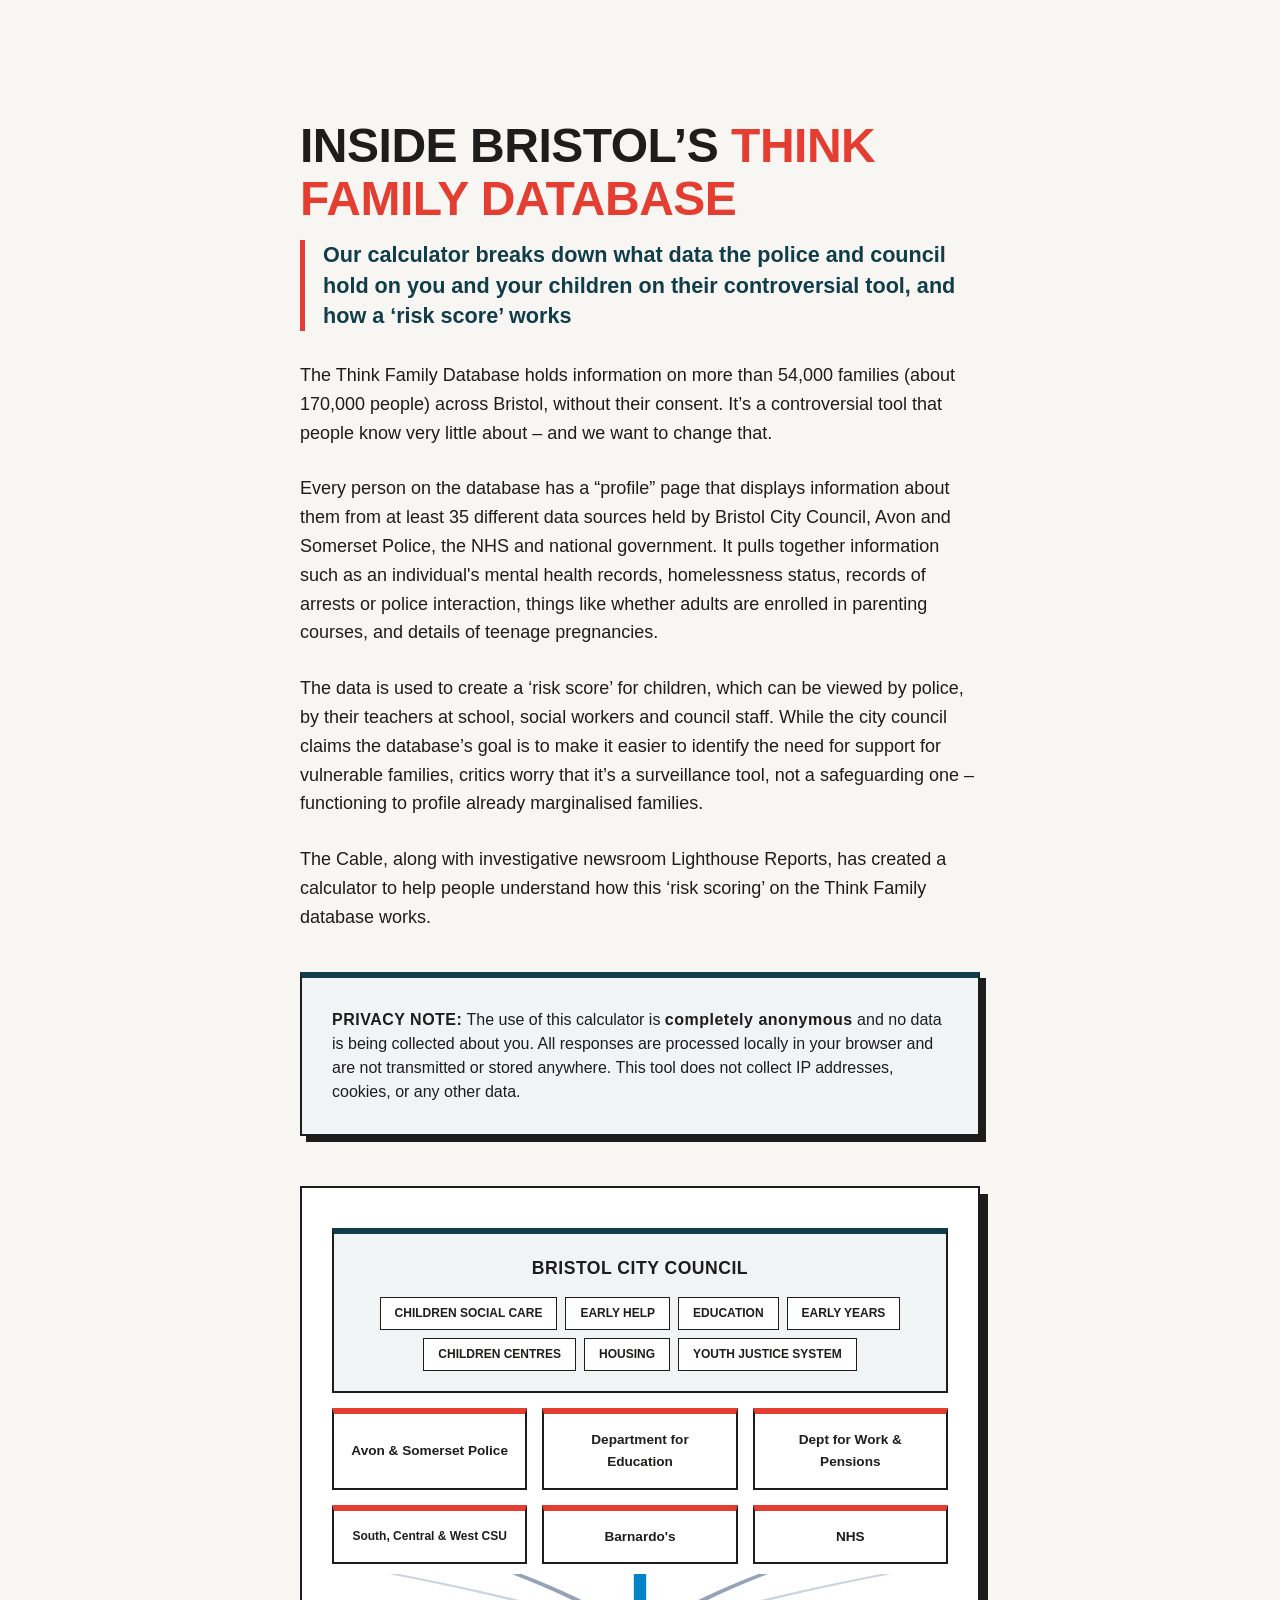
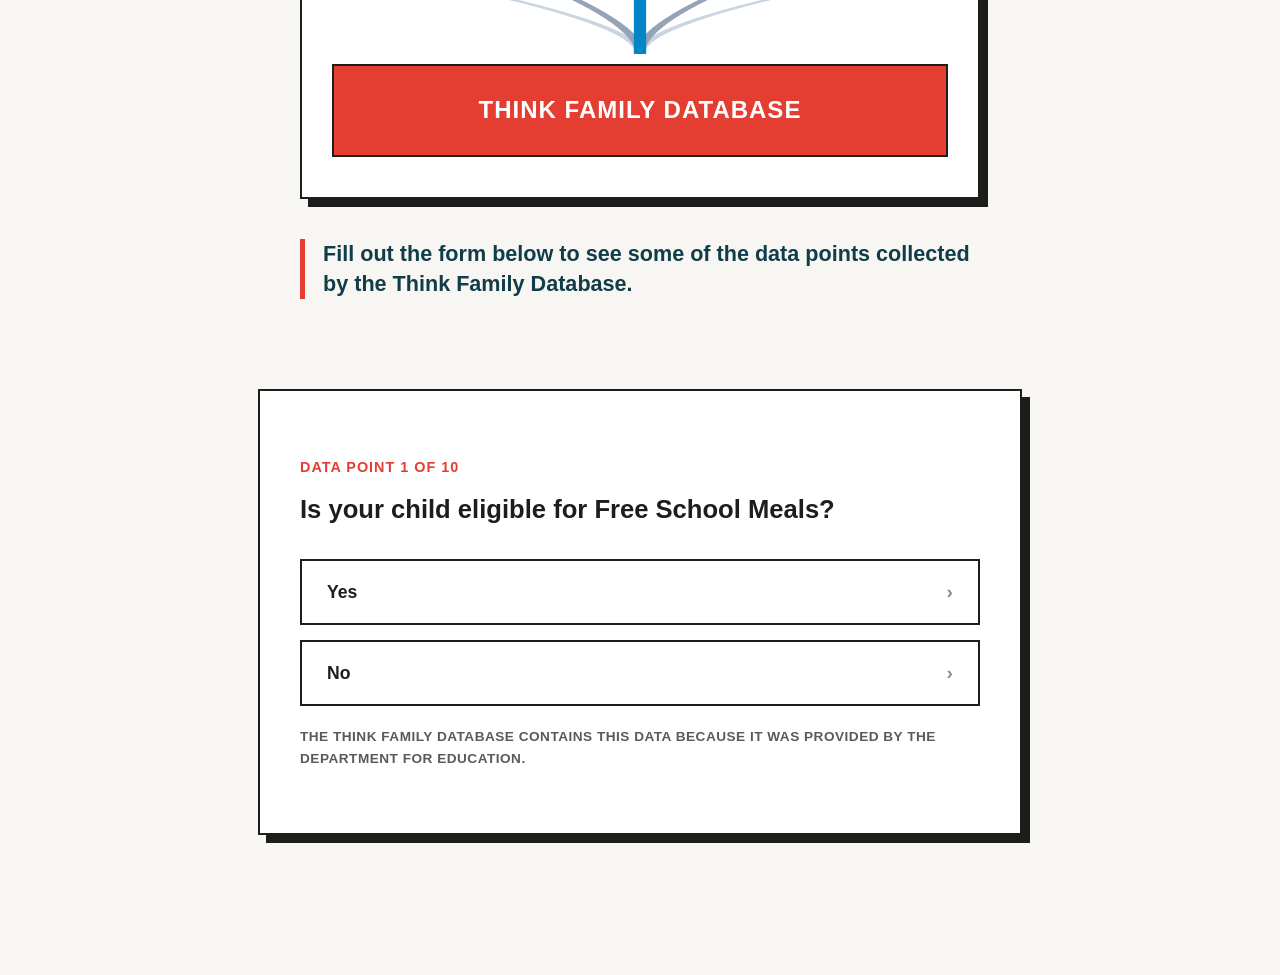
<file: index.html>
<!DOCTYPE html>
<html lang="en">
<head>
    <meta charset="UTF-8">
    <meta name="viewport" content="width=device-width, initial-scale=1.0">
    <title>Think Family Explainer</title>
    <link rel="stylesheet" href="styles.css">
    <style>
        /* Highlighted Privacy Box Styles */
        .privacy-announcement {
            background-color: #f8fafc; 
            border: 1px solid #e2e8f0;
            border-left: 5px solid #0284c7; /* Matching the Bristol Blue in your diagram */
            padding: 20px;
            border-radius: 8px;
            margin: 25px 0;
            font-size: 0.95rem;
            line-height: 1.6;
            color: #334155;
        }
        .privacy-announcement strong {
            color: #0f172a;
        }
        /* Editorial Subtitle Styles */
        .explainer-subtitle {
            font-size: 1.35rem;
            color: #113C4A; /* Deep editorial teal/navy */
            font-weight: 800;
            margin-top: -10px; /* Pulls it closer to the main heading */
            margin-bottom: 30px;
            line-height: 1.4;
            border-left: 5px solid #E33E31; /* Signature Bristol Cable Red */
            padding-left: 18px;
        }
    </style>
</head>
<body>

    <section id="intro">
        <h1>Inside Bristol’s <span class="accent">Think Family Database</span></h1>
        <h2 class="explainer-subtitle">Our calculator breaks down what data the police and council hold on you and your children on their controversial tool, and how a ‘risk score’ works</h2>
        <p>
            The Think Family Database holds information on more than 54,000 families (about 170,000 people) across Bristol, without their consent. It’s a controversial tool that people know very little about – and we want to change that.
        </p>

        <p>
            Every person on the database has a “profile” page that displays information about them from at least 35 different data sources held by Bristol City Council, Avon and Somerset Police, the NHS and national government. It pulls together information such as an individual's mental health records, homelessness status, records of arrests or police interaction, things like whether adults are enrolled in parenting courses, and details of teenage pregnancies.
        </p>

        <p>
            The data is used to create a ‘risk score’ for children, which can be viewed by police, by their teachers at school, social workers and council staff. While the city council claims the database’s goal is to make it easier to identify the need for support for vulnerable families, critics worry that it’s a surveillance tool, not a safeguarding one – functioning to profile already marginalised families.
        </p>

        <p>
            The Cable, along with investigative newsroom Lighthouse Reports, has created a calculator to help people understand how this ‘risk scoring’ on the Think Family database works. 
        </p>

        <div class="privacy-box">
             <strong>PRIVACY NOTE:</strong> The use of this calculator is <strong>completely anonymous</strong> and no data is being collected about you. All responses are processed locally in your browser and are not transmitted or stored anywhere. This tool does not collect IP addresses, cookies, or any other data. 
        </div>
        
        <div class="data-web-container">
            <div class="nodes-grid">
                <div class="source-card council-card">
                    <h4>Bristol City Council</h4>
                    <div class="sub-tags">
                        <span>Children Social Care</span>
                        <span>Early Help</span>
                        <span>Education</span>
                        <span>Early Years</span>
                        <span>Children Centres</span>
                        <span>Housing</span>
                        <span>Youth Justice System</span>
                    </div>
                </div>
                <div class="source-card">Avon & Somerset Police</div>
                <div class="source-card">Department for Education</div>
                <div class="source-card">Dept for Work & Pensions</div>
                <div class="source-card small-text">South, Central & West CSU</div>
                <div class="source-card">Barnardo's</div>
                <div class="source-card">NHS</div>
            </div>

            <svg class="funnel-svg" preserveAspectRatio="none" viewBox="0 0 100 100">
                <path d="M10,0 Q50,60 50,100" stroke="#cbd5e1" stroke-width="1.5" fill="none"/>
                <path d="M90,0 Q50,60 50,100" stroke="#cbd5e1" stroke-width="1.5" fill="none"/>
                <path d="M30,0 Q50,60 50,100" stroke="#94a3b8" stroke-width="1.5" fill="none"/>
                <path d="M70,0 Q50,60 50,100" stroke="#94a3b8" stroke-width="1.5" fill="none"/>
                <path d="M50,0 L50,100" stroke="#0284c7" stroke-width="2" fill="none"/>
            </svg>

            <div class="tfd-core">
                <h3>Think Family Database</h3>
            </div>
        </div>

        <h2 class="explainer-subtitle">Fill out the form below to see some of the data points collected by the Think Family Database.</h2>
    </section>

    <section id="interactive-form">
        <div class="form-card" id="form-content">
        </div>
    </section>

    <template id="question-template">
        <p class="question-counter"></p>
        <div class="question-text"></div>
        <button class="option-btn btn-yes">
            Yes <span class="btn-arrow">›</span>
        </button>
        <button class="option-btn btn-no">
            No <span class="btn-arrow">›</span>
        </button>
        <p class="provider-text"></p>
    </template>

    <template id="recap-template">
        <div>
            <h3 class="result-heading">Your Data Profile</h3>
            <p class="result-paragraph">
                The variables you just provided are collected as <strong>Think Family indicators</strong>. 
                These indicators are made available to some school staff, social workers, and police officers.  
            </p>

            <div class="score-breakdown-container">
                <h4>Data You Shared</h4>
                <div id="recap-chips-container" class="recap-chips-container"></div>
            </div>

            <div class="score-breakdown-container">
                <h4>Other Indicators Collected</h4>

                <p>
                    In addition to the indicators you provided, the Think Family Database collects more than  
                    <strong>60 additional indicators</strong> that include:
                </p>

                <div id="hidden-list">
                    <div class="breakdown-item">
                        <div class="breakdown-text">Access to drug or alcohol support services</div>
                    </div>
                    <div class="breakdown-item">
                        <div class="breakdown-text">Housing records and rent arrears</div>
                    </div>
                    <div class="breakdown-item">
                        <div class="breakdown-text">Police intelligence on extended family members</div>
                    </div>
                    <div class="breakdown-item">
                        <div class="breakdown-text">Previous mental health interventions</div>
                    </div>
                </div>
            </div>
            
            <button class="option-btn next-btn" onclick="renderScore()">
                Calculate Risk Score <span class="btn-arrow">›</span>
            </button>
        </div>
    </template>

    <template id="score-template">
        <div>
            <h3 class="result-heading">Predictive AI Models</h3>

            <p class="result-paragraph">
                The TFD has used these and other indicators to train predictive AI models.
                In the past, this has included a model which attempts to predict whether a child will be sexually exploited or join a gang, although these have since been discontinued. 
            </p>

            <p class="result-paragraph">
                A model still used by the TFD is one that predicts whether a child will be NEET (not in education, employment, or training) after they turn 16.
                It assigns a predictive "risk score" to every child in Bristol. Each of the indicators you just provided contributes to this score, which is used to flag children as "at risk" of becoming NEET.
            </p>

            <p class="result-paragraph">
                We do not currently understand how the risk score is used, but we do know it is made available on the Think Family Education app used by some school staff.
            </p>

            <div class="results-reality-box">
                This score is just a hypothetical simulation. While the indicators are really used in the NEET score and shown in the TFD, the council refuses to disclose how they calculate the risk score, such as how important each indicator is.
            </div>

            <hr class="result-divider">

            <h2 class="risk-title"></h2>
            <p class="score-text">Your calculated NEET risk score is <strong class="score-display"></strong> out of 100.</p>
            
            <div class="result-bar">
                <div class="result-fill" style="width: 0%;"></div> 
            </div>

            <p>
                <strong>What does it mean for your child?</strong> We don't know, as it's unclear how this score is used by school staff and other professionals who have access to it. This is why transparency about the TFD, the risk scores, and their consequences is essential.
            </p>

            <div class="score-breakdown-container">
                <h4>Risk Score Breakdown</h4>
                <div id="breakdown-list"></div>
            </div>
            
            <button class="option-btn recalc-btn" onclick="location.reload()">
                Recalculate Score
            </button>
        </div>
    </template>

<script>
    const formQuestions = [
        { q: "Is your child eligible for Free School Meals?", shortLabel: "Free School Meals", yesScore: 19, noScore: -7, provider: "the Department for Education" },
        { q: "Is your child in your household classified as persistently absent from school?", shortLabel: "School Absence", yesScore: 20, noScore: -7, provider: "your child's school" },
        { q: "Has a child in your household had 3 or more periods of school suspension?", shortLabel: "School Suspensions", yesScore: 25, noScore: -9, provider: "your child's school" },
        { q: "Are there recorded concerns regarding the mental health of a child in your household?", shortLabel: "Child Mental Health Concerns", yesScore: 20, noScore: -8, provider: "the NHS or social care services" },
        { q: "Has any adult in your household committed a recorded offence?", shortLabel: "Recorded Offences", yesScore: 18, noScore: -10, provider: "Avon & Somerset Police" },
        { q: "Is your family currently working with the 'Families in Focus' team?", shortLabel: "Families in Focus", yesScore: 5, noScore: -2, provider: "Bristol City Council" },
        { q: "Are you or anyone in your household a teenage parent?", shortLabel: "Teenage Parent", yesScore: 15, noScore: -2, provider: "the NHS" },
        { q: "Are you or any adult in your household currently receiving out-of-work benefits?", shortLabel: "Out-of-work Benefits", yesScore: 15, noScore: -10, provider: "the Dept for Work & Pensions" },
        { q: "Have you or anyone in the household been recorded as a victim of domestic abuse (DVA) within the last 12 months?", shortLabel: "Victim of Domestic Abuse", yesScore: 18, noScore: -5, provider: "Avon & Somerset Police" },
        { q: "Has any adult in the household been linked to a non-crime domestic incident within the last 12 months?", shortLabel: "Non-crime Domestic Incidents", yesScore: 15, noScore: -10, provider: "Avon & Somerset Police" },
    ];

    let currentQuestionIndex = 0;
    let userScore = 0;
    let userAnswersHistory = [];

    function renderQuestion() {
        const container = document.getElementById('form-content');
        container.style.opacity = 0; 
        
        setTimeout(() => {
            container.innerHTML = ""; 
            
            if (currentQuestionIndex >= formQuestions.length) {
                renderRecap(); 
            } else {
                const q = formQuestions[currentQuestionIndex];
                const template = document.getElementById('question-template');
                const clone = template.content.cloneNode(true);
                
                clone.querySelector('.question-counter').textContent = `Data Point ${currentQuestionIndex + 1} of ${formQuestions.length}`;
                clone.querySelector('.question-text').textContent = q.q;
                clone.querySelector('.provider-text').textContent = `The Think Family Database contains this data because it was provided by ${q.provider}.`;
                
                clone.querySelector('.btn-yes').onclick = () => handleAnswer(q, q.yesScore, 'Yes');
                clone.querySelector('.btn-no').onclick = () => handleAnswer(q, q.noScore, 'No');
                
                container.appendChild(clone);
            }
            container.style.opacity = 1; 
        }, 300); 
    }

    function handleAnswer(questionObj, score, selection) {
        userAnswersHistory.push({
            question: questionObj.q,
            shortLabel: questionObj.shortLabel,
            pointsAdded: score,
            provider: questionObj.provider,
            selection: selection
        });
        userScore += score;
        currentQuestionIndex++;
        renderQuestion();
    }

    function renderRecap() {
        const container = document.getElementById('form-content');
        container.style.opacity = 0;

        setTimeout(() => {
            container.innerHTML = ""; 
            const template = document.getElementById('recap-template');
            const clone = template.content.cloneNode(true);
            const recapChipsContainer = clone.querySelector('#recap-chips-container');

            userAnswersHistory.forEach((answer) => {
                const chip = document.createElement('span');
                const chipClass = answer.selection === 'Yes' ? 'chip-yes' : 'chip-no';
                chip.className = `recap-chip ${chipClass}`;
                chip.textContent = `${answer.selection}: ${answer.shortLabel}`;
                recapChipsContainer.appendChild(chip);
            });

            container.appendChild(clone);

            // Scroll the user back to the top of the form smoothly
            document.getElementById('interactive-form').scrollIntoView({ behavior: 'smooth', block: 'start' });

            container.style.opacity = 1;
        }, 300);
    }

    function renderScore() {
        const container = document.getElementById('form-content');
        container.style.opacity = 0;

        setTimeout(() => {
            container.innerHTML = ""; 
            const finalScore = Math.max(0, Math.min(100, userScore));
            let risk = "Low";
            let mainColor = "#10b981"; 
            
            if (finalScore > 35) { risk = "Elevated"; mainColor = "#f59e0b"; } 
            if (finalScore >= 70) { risk = "High"; mainColor = "#ef4444"; } 

            const template = document.getElementById('score-template');
            const clone = template.content.cloneNode(true);
            
            const riskTitle = clone.querySelector('.risk-title');
            riskTitle.textContent = `${risk} Risk`;
            riskTitle.style.color = mainColor; 
            
            clone.querySelector('.score-display').textContent = finalScore;
            clone.querySelector('.result-fill').style.backgroundColor = mainColor; 
            
            const breakdownList = clone.querySelector('#breakdown-list');

            userAnswersHistory.forEach((answer) => {
                const itemDiv = document.createElement('div');
                itemDiv.className = 'breakdown-item';
                let badgeColor, badgeBgColor, sign;
                
                if (answer.pointsAdded > 0) {
                    badgeColor = "#ef4444"; 
                    badgeBgColor = "#ef444420";
                    sign = "+";
                } else {
                    badgeColor = "#10b981"; 
                    badgeBgColor = "#10b98120";
                    sign = "";
                }

                itemDiv.innerHTML = `
                    <div class="breakdown-text">${answer.question}</div>
                    <div class="points-badge" style="color: ${badgeColor}; background-color: ${badgeBgColor};">
                        ${sign}${answer.pointsAdded}
                    </div>
                `;
                breakdownList.appendChild(itemDiv);
            });
            
            container.appendChild(clone);

            // Scroll the user back to the top of the form smoothly
            document.getElementById('interactive-form').scrollIntoView({ behavior: 'smooth', block: 'start' });

            container.style.opacity = 1;

            setTimeout(() => {
                document.querySelector('.result-fill').style.width = finalScore + "%";
            }, 100);

        }, 300);
    }

    renderQuestion();
</script>
</body>
</html>
</file>
<file: styles.css>
:root {
    /* Bristol Cable inspired palette */
    --primary-accent: #E33E31;   /* Signature Bristol Cable Red */
    --secondary-accent: #113C4A; /* Deep editorial teal/navy */
    --text-dark: #1D1D1B;        /* Rich, ink black */
    --text-light: #5A5A5A;       /* Readable medium grey */
    --bg-page: #F7F6F2;          /* Warm newsprint off-white */
    --bg-white: #FFFFFF;         
    --border-light: #1D1D1B;     /* Strong, high-contrast borders */
}

body {
    font-family: "Helvetica Neue", Helvetica, Arial, sans-serif; /* Clean, bold sans-serif */
    margin: 0;
    background-color: var(--bg-page);
    color: var(--text-dark);
    overflow-x: hidden;
    padding-bottom: 60px;
    line-height: 1.6;
}

/* --- INTRO SECTION --- */
#intro {
    max-width: 680px;
    margin: 0 auto;
    padding: 80px 20px 40px 20px;
    font-size: 1.125rem;
    color: var(--text-dark);
}

#intro h1 {
    font-size: 3rem;
    color: var(--text-dark);
    margin-bottom: 25px;
    line-height: 1.1;
    font-weight: 900;
    text-transform: uppercase;
    letter-spacing: -0.01em;
}

#intro h1 .accent { color: var(--primary-accent); }
#intro p { margin-bottom: 1.5em; }
#intro strong { font-weight: 700; color: var(--text-dark); }

#intro ul {
    margin-bottom: 30px;
    padding-left: 20px;
    background: var(--bg-white);
    padding: 30px 30px 30px 50px;
    border: 2px solid var(--border-light);
    border-radius: 0; /* Sharp, print-like edges */
    box-shadow: 6px 6px 0px var(--border-light); /* Brutalist/editorial shadow */
}

#intro li { margin-bottom: 15px; color: var(--text-dark); }
#intro li strong { color: var(--text-dark); }

/* --- CREATIVE STATIC DIAGRAM --- */
.data-web-container {
    background: var(--bg-white);
    padding: 40px 30px;
    margin: 50px 0;
    border: 2px solid var(--border-light);
    box-shadow: 8px 8px 0px var(--border-light);
    position: relative;
    overflow: hidden;
}

.data-web-container::before {
    display: none; /* Removing the soft gradient for a flatter, graphic look */
}

.nodes-grid {
    display: grid;
    grid-template-columns: repeat(3, 1fr);
    gap: 15px;
    position: relative;
    z-index: 2;
}

.source-card {
    background: var(--bg-white);
    border: 2px solid var(--border-light);
    border-top: 6px solid var(--primary-accent);
    padding: 15px;
    text-align: center;
    font-size: 0.85rem;
    font-weight: 700;
    color: var(--text-dark);
    display: flex;
    flex-direction: column;
    justify-content: center;
    align-items: center;
    transition: all 0.15s ease;
}

.source-card.small-text {
    font-size: 0.75rem;
}

/* .source-card:hover {
    transform: translate(-2px, -2px);
    box-shadow: 4px 4px 0px var(--border-light);
    background: var(--bg-page);
} */

.council-card {
    grid-column: 1 / -1; 
    border-top: 6px solid var(--secondary-accent);
    padding: 20px;
    background: #F0F4F5;
}

.council-card h4 {
    margin: 0 0 15px 0;
    color: var(--text-dark);
    font-size: 1.1rem;
    font-weight: 800;
    text-transform: uppercase;
    letter-spacing: 0.5px;
}

.sub-tags { display: flex; flex-wrap: wrap; gap: 8px; justify-content: center; }
.sub-tags span {
    background: var(--bg-white);
    border: 1px solid var(--border-light);
    color: var(--text-dark);
    padding: 6px 14px;
    font-size: 0.75rem;
    font-weight: 700;
    text-transform: uppercase;
    white-space: nowrap;
}

.funnel-svg {
    width: 100%;
    height: 80px;
    display: block;
    margin: 10px 0;
    position: relative;
    z-index: 1;
}

.tfd-core {
    background: var(--primary-accent);
    border: 2px solid var(--border-light);
    padding: 25px 20px;
    text-align: center;
    position: relative;
    z-index: 2;
}

.tfd-core h3 {
    margin: 0;
    color: var(--bg-white);
    font-size: 1.5rem;
    text-transform: uppercase;
    letter-spacing: 1px;
    font-weight: 900;
}

@media (max-width: 600px) {
    .nodes-grid { grid-template-columns: repeat(2, 1fr); }
    .source-card { font-size: 0.8rem; padding: 12px 8px;}
}

/* --- INTERACTIVE FORM & RESULTS SECTION --- */
#interactive-form {
    position: relative;
    padding: 20px 20px 80px 20px;
}

.form-card {
    max-width: 680px;
    margin: 0 auto;
    padding: 50px 40px;
    background: var(--bg-white);
    border: 2px solid var(--border-light);
    box-shadow: 8px 8px 0px var(--border-light);
    transition: opacity 0.3s ease;
}

/* Form Template Styles */
.question-counter {
    color: var(--primary-accent);
    text-transform: uppercase;
    font-weight: 800;
    font-size: 0.9rem;
    letter-spacing: 1px;
    margin-bottom: 15px;
    display: block;
}

.question-text {
    font-size: 1.6rem;
    font-weight: 800;
    margin-bottom: 35px;
    color: var(--text-dark);
    line-height: 1.2;
}

.option-btn {
    display: flex;
    justify-content: space-between;
    align-items: center;
    width: 100%;
    padding: 20px 25px;
    margin-bottom: 15px;
    background: var(--bg-white);
    border: 2px solid var(--border-light);
    font-size: 1.1rem;
    font-weight: 700;
    cursor: pointer;
    transition: all 0.15s ease;
    color: var(--text-dark);
    box-sizing: border-box;
}

.option-btn:hover {
    background: var(--primary-accent);
    color: var(--bg-white);
    transform: translate(-2px, -2px);
    box-shadow: 4px 4px 0px var(--border-light);
}

.btn-arrow {
    font-size: 1.2rem;
    opacity: 0.5;
}

.option-btn:hover .btn-arrow {
    color: var(--bg-white);
    opacity: 1;
}

/* Result Template Styles */
.result-heading {
    font-size: 1.8rem;
    color: var(--text-dark);
    margin-top: 0;
    margin-bottom: 20px;
    font-weight: 900;
    text-transform: uppercase;
}

.result-paragraph {
    color: var(--text-dark);
    font-size: 1.1rem;
    margin-bottom: 30px;
}

.result-divider {
    border: 0;
    border-top: 2px solid var(--border-light);
    margin: 35px 0;
}

.risk-title {
    font-size: 4rem;
    margin: 0;
    text-align: center;
    font-weight: 900;
    line-height: 1;
    color: var(--primary-accent);
}

.score-text {
    font-size: 1.25rem;
    text-align: center;
    color: var(--text-dark);
    margin-top: 10px;
    font-weight: 700;
}

.result-bar {
    height: 30px;
    background: var(--bg-page);
    margin-top: 25px;
    position: relative;
    border: 2px solid var(--border-light);
}

.result-fill {
    height: 100%;
    width: 0%;
    background: var(--primary-accent); 
    transition: width 1.5s cubic-bezier(0.22, 1, 0.36, 1);
    border-right: 2px solid var(--border-light);
}

.results-reality-box {
    margin-top: 40px;
    text-align: left;
    padding: 25px;
    background: #F0F4F5;
    border-top: 6px solid var(--secondary-accent);
    border-bottom: 2px solid var(--border-light);
    border-left: 2px solid var(--border-light);
    border-right: 2px solid var(--border-light);
    color: var(--text-dark);
}

/* --- BUTTONS & NEW COMPONENTS --- */

.recalc-btn {
    margin-top: 30px; 
    justify-content: center; 
    background: var(--text-dark); 
    color: var(--bg-white);
    border: 2px solid var(--border-light);
    text-transform: uppercase;
    letter-spacing: 1px;
    padding: 15px 25px;
    font-weight: 800;
    cursor: pointer;
    transition: all 0.15s ease;
}

.recalc-btn:hover {
     background: var(--primary-accent);
     color: var(--bg-white);
     transform: translate(-2px, -2px);
     box-shadow: 4px 4px 0px var(--border-light);
}

.provider-text {
    margin-top: 20px;
    font-size: 0.85em;
    color: var(--text-light);
    font-weight: 700;
    text-transform: uppercase;
    letter-spacing: 0.5px;
    /* Removed italics for a harder print feel */
}

.score-breakdown-container {
    margin-top: 30px;
    background: var(--bg-white);
    padding: 25px;
    border: 2px solid var(--border-light);
    box-shadow: 6px 6px 0px var(--border-light); /* Added brutalist shadow */
}

.score-breakdown-container h4 {
    margin-top: 0;
    color: var(--text-dark);
    margin-bottom: 20px;
    font-size: 1.2em;
    font-weight: 900;
    text-transform: uppercase;
    border-bottom: 2px solid var(--border-light); /* Hard border line */
    padding-bottom: 10px;
}

.recap-chips-container {
    display: flex;
    flex-wrap: wrap;
    gap: 10px;
}

.recap-chip {
    padding: 6px 14px;
    font-size: 0.85em;
    font-weight: 800;
    text-transform: uppercase;
    border: 2px solid var(--border-light);
    display: inline-block;
    /* Rounded corners removed for sharp aesthetic */
}

.chip-yes {
    background-color: var(--primary-accent);
    color: var(--bg-white);
}

.chip-no {
    background-color: var(--bg-page);
    color: var(--text-dark);
}

.breakdown-item {
    display: flex;
    justify-content: space-between;
    align-items: center;
    padding: 15px 0;
    border-bottom: 2px solid var(--border-light); /* Harder separator */
}

.breakdown-item:last-child {
    border-bottom: none;
}

.breakdown-text {
    font-size: 1em;
    color: var(--text-dark);
    font-weight: 600;
    flex: 1;
    padding-right: 20px;
    line-height: 1.4;
}

.points-badge {
    padding: 6px 12px;
    font-size: 0.9em;
    font-weight: 900;
    white-space: nowrap;
    background: var(--text-dark);
    color: var(--bg-white);
    border: 2px solid var(--border-light);
}

.next-btn {
    margin-top: 25px;
    width: 100%;
    padding: 15px;
    font-size: 1.1rem;
    font-weight: 800;
    text-transform: uppercase;
    letter-spacing: 1px;
    background-color: var(--secondary-accent); /* Using the editorial navy here */
    color: var(--bg-white);
    border: 2px solid var(--border-light);
    cursor: pointer;
    transition: all 0.15s ease;
}

.next-btn:hover {
    background-color: var(--primary-accent);
    color: var(--bg-white);
    transform: translate(-2px, -2px);
    box-shadow: 4px 4px 0px var(--border-light);
}

.privacy-box {
            margin: 40px 0;
            padding: 30px;
            background: #F0F4F5; /* Matches your council-card and reality-box */
            border: 2px solid var(--border-light);
            border-top: 6px solid var(--secondary-accent); /* Editorial Navy stripe */
            box-shadow: 6px 6px 0px var(--border-light);
            font-size: 1rem;
            line-height: 1.5;
            color: var(--text-dark);
        }

.privacy-box strong {
    color: var(--primary-accent); /* Signature Red for emphasis */
    letter-spacing: 0.5px;
}

.explainer-subtitle {
            font-size: 1.35rem;
            color: #113C4A; /* Deep editorial teal/navy */
            font-weight: normal;
            margin-top: -5px; /* Pulls it closer to the main heading */
            margin-bottom: 30px;
            line-height: 1.4;
            border-left: 5px solid #E33E31; /* Signature Bristol Cable Red */
            padding-left: 18px;
}
</file>
